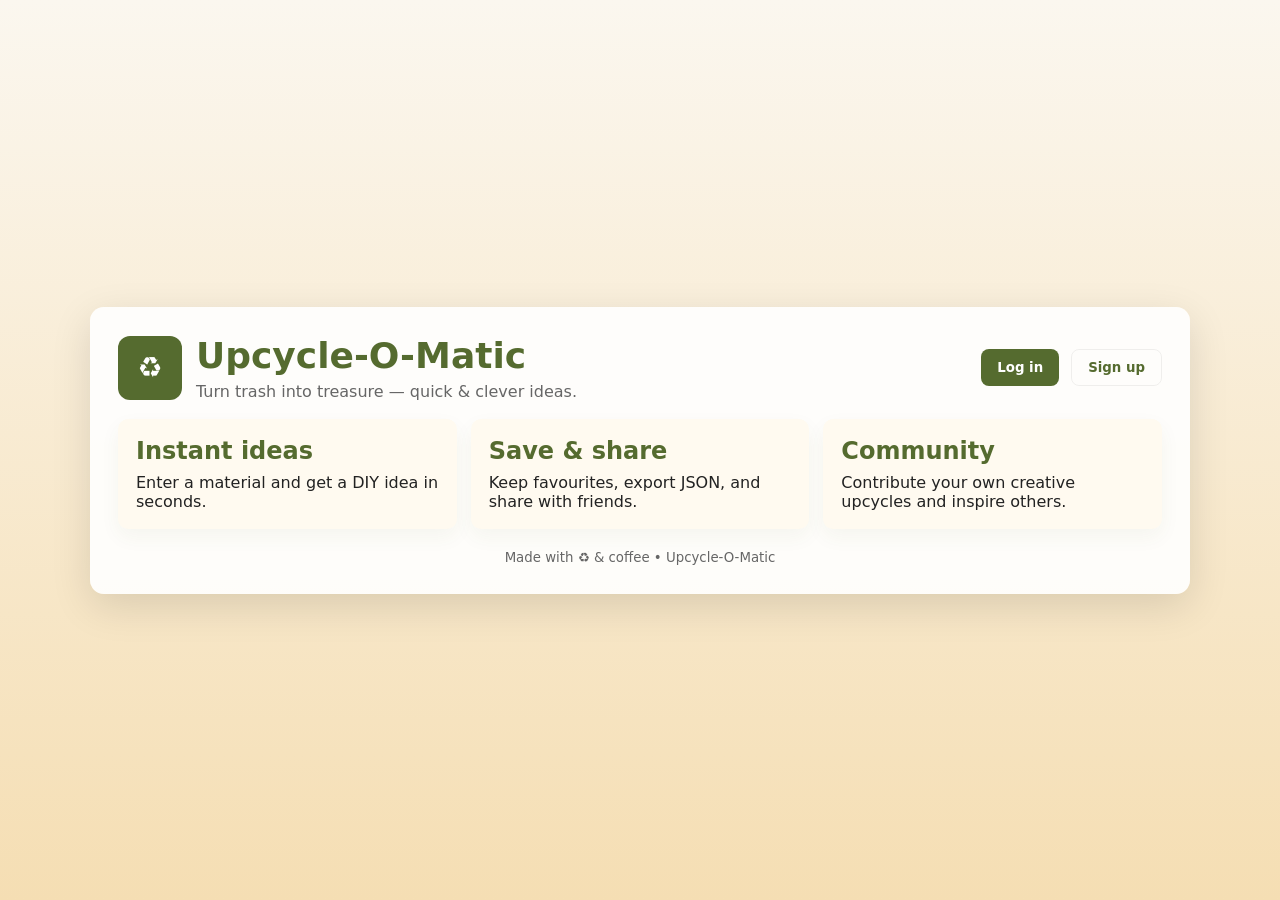
<file: Upcycleomatic/wwwroot/index.html>
<!doctype html>
<html lang="en">
<head>
    <meta charset="utf-8" />
    <meta name="viewport" content="width=device-width,initial-scale=1" />
    <title>Upcycle-O-Matic</title>
    <link rel="stylesheet" href="landing.css">
</head>
<body>
    <div class="wrap">
        <header class="hero">
            <div class="brand">
                <div class="logo">♻️</div>
                <div>
                    <h1>Upcycle-O-Matic</h1>
                    <p class="sub">Turn trash into treasure — quick & clever ideas.</p>
                </div>
            </div>

            <nav class="cta">
                <button id="loginBtn" class="btn primary">Log in</button>
                <button id="signupBtn" class="btn ghost">Sign up</button>
            </nav>
        </header>

        <main class="features">
            <section class="card">
                <h2>Instant ideas</h2>
                <p>Enter a material and get a DIY idea in seconds.</p>
            </section>
            <section class="card">
                <h2>Save & share</h2>
                <p>Keep favourites, export JSON, and share with friends.</p>
            </section>
            <section class="card">
                <h2>Community</h2>
                <p>Contribute your own creative upcycles and inspire others.</p>
            </section>
        </main>

        <footer class="foot">
            <small>Made with ♻️ & coffee • Upcycle-O-Matic</small>
        </footer>
    </div>

    <script>
        function post(obj) {
            if (window.chrome && chrome.webview) chrome.webview.postMessage(JSON.stringify(obj));
            else console.log("no bridge", obj);
        }

        document.getElementById('loginBtn').addEventListener('click', () => post({ action: 'openLogin' }));
        document.getElementById('signupBtn').addEventListener('click', () => post({ action: 'openSignup' }));

        // allow host to notify auth status
        if (window.chrome && chrome.webview) {
            chrome.webview.addEventListener('message', ev => {
                try {
                    const data = JSON.parse(ev.data);
                    if (data && data.type === 'auth' && data.status === 'ok') {
                        // go to main app
                        window.location.href = 'app.html';
                    }
                } catch (e) { }
            });
        }

        window.addEventListener("message", e => {
            if (e.data === "dark") document.body.classList.add("dark");
            if (e.data === "light") document.body.classList.remove("dark");
        });
    </script>
</body>
</html>
</file>
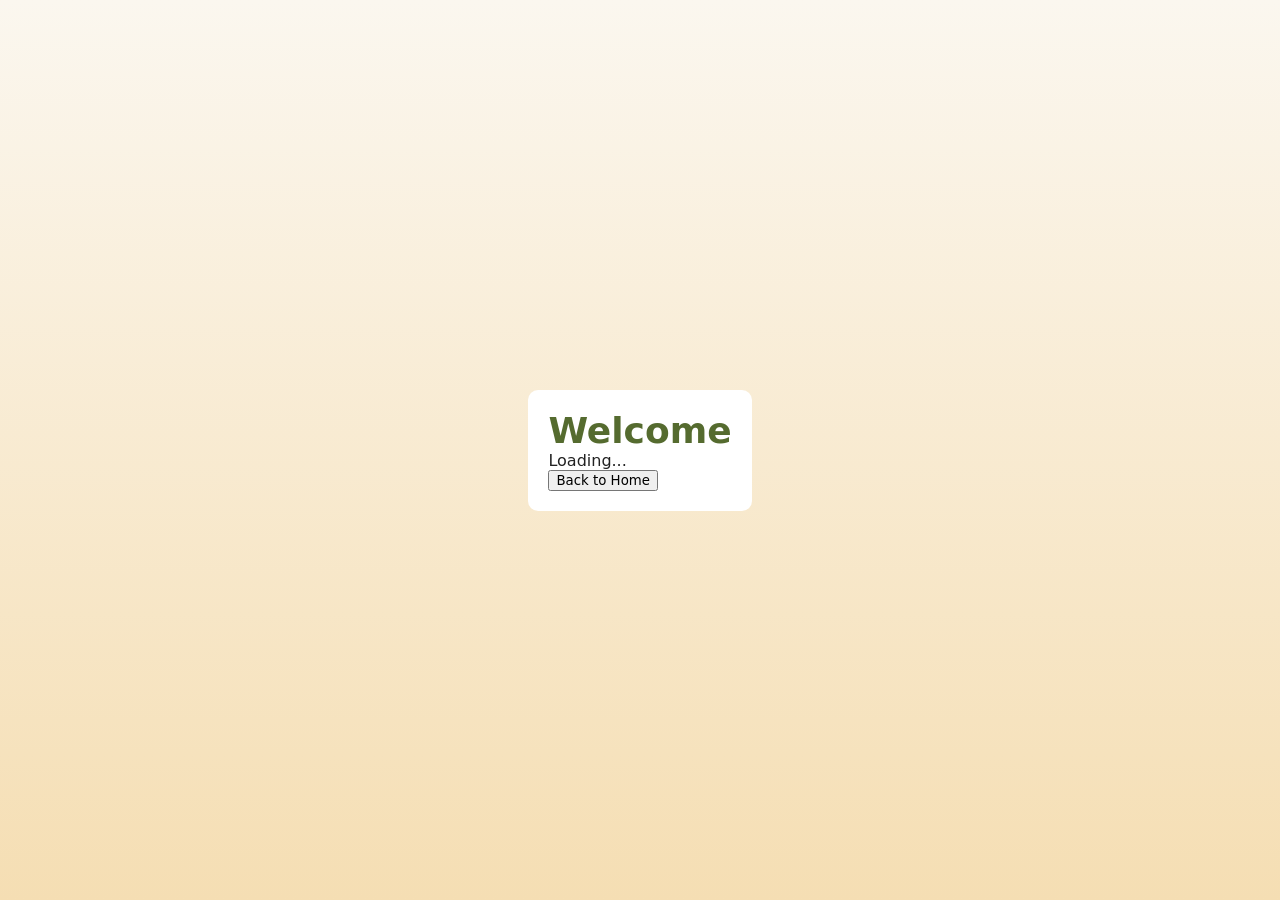
<file: Upcycleomatic/wwwroot/app.html>
<!doctype html>
<html>
<head>
    <meta charset="utf-8">
    <meta name="viewport" content="width=device-width">
    <title>Upcycle App</title>
    <link rel="stylesheet" href="landing.css">
</head>
<body>
    <div style="max-width:900px;margin:28px auto;color:#222;background:#fff;padding:20px;border-radius:10px;">
        <h1 id="title">Welcome</h1>
        <p id="intro">Loading...</p>
        <button id="home">Back to Home</button>
    </div>

    <script>
        function post(obj) { chrome.webview.postMessage(JSON.stringify(obj)); }

        chrome.webview.addEventListener('message', ev => {
            try {
                const d = JSON.parse(ev.data);
                if (d.type === 'auth' && d.status === 'ok') {
                    document.getElementById('title').innerText = 'Hello, ' + (d.user || 'friend');
                    document.getElementById('intro').innerText = 'Welcome to Upcycle-O-Matic. Try adding an idea from the desktop UI.';
                }
            } catch (e) { }
        });

        document.getElementById('home').onclick = () => post({ action: 'goHome' });
        window.addEventListener("message", e => {
            if (e.data === "dark") document.body.classList.add("dark");
            if (e.data === "light") document.body.classList.remove("dark");
        });
    </script>

</body>
</html>
</file>
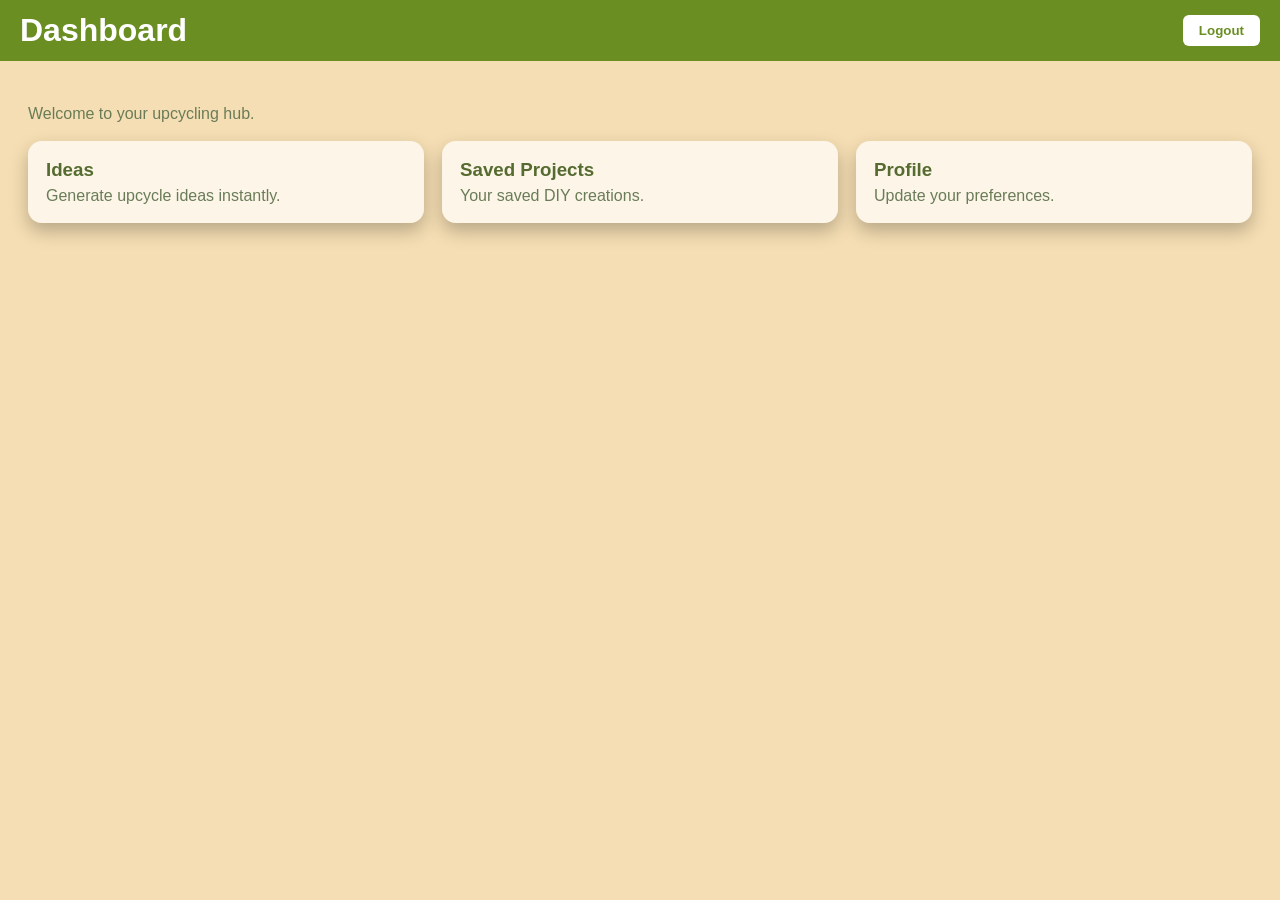
<file: Upcycleomatic/wwwroot/home.html>
<!doctype html>
<html lang="en">
<head>
    <meta charset="utf-8" />
    <meta name="viewport" content="width=device-width,initial-scale=1" />
    <title>Dashboard — Upcycle-O-Matic</title>
    <link rel="stylesheet" href="home.css">
</head>
<body>

    <div class="topbar">
        <h1>Dashboard</h1>
        <button class="logout">Logout</button>
    </div>

    <div class="wrap">
        <header>
            <p class="sub">Welcome to your upcycling hub.</p>
        </header>

        <section class="cards">
            <div class="card">
                <h3>Ideas</h3>
                <p>Generate upcycle ideas instantly.</p>
            </div>

            <div class="card">
                <h3>Saved Projects</h3>
                <p>Your saved DIY creations.</p>
            </div>

            <a href="settings.html" class="card link-card">
                <h3>Profile</h3>
                <p>Update your preferences.</p>
            </a>
        </section>
    </div>

    <script>
        if (localStorage.getItem("theme") === "dark") {
            document.body.classList.add("dark");
        }
    </script>

</body>
</html>
</file>
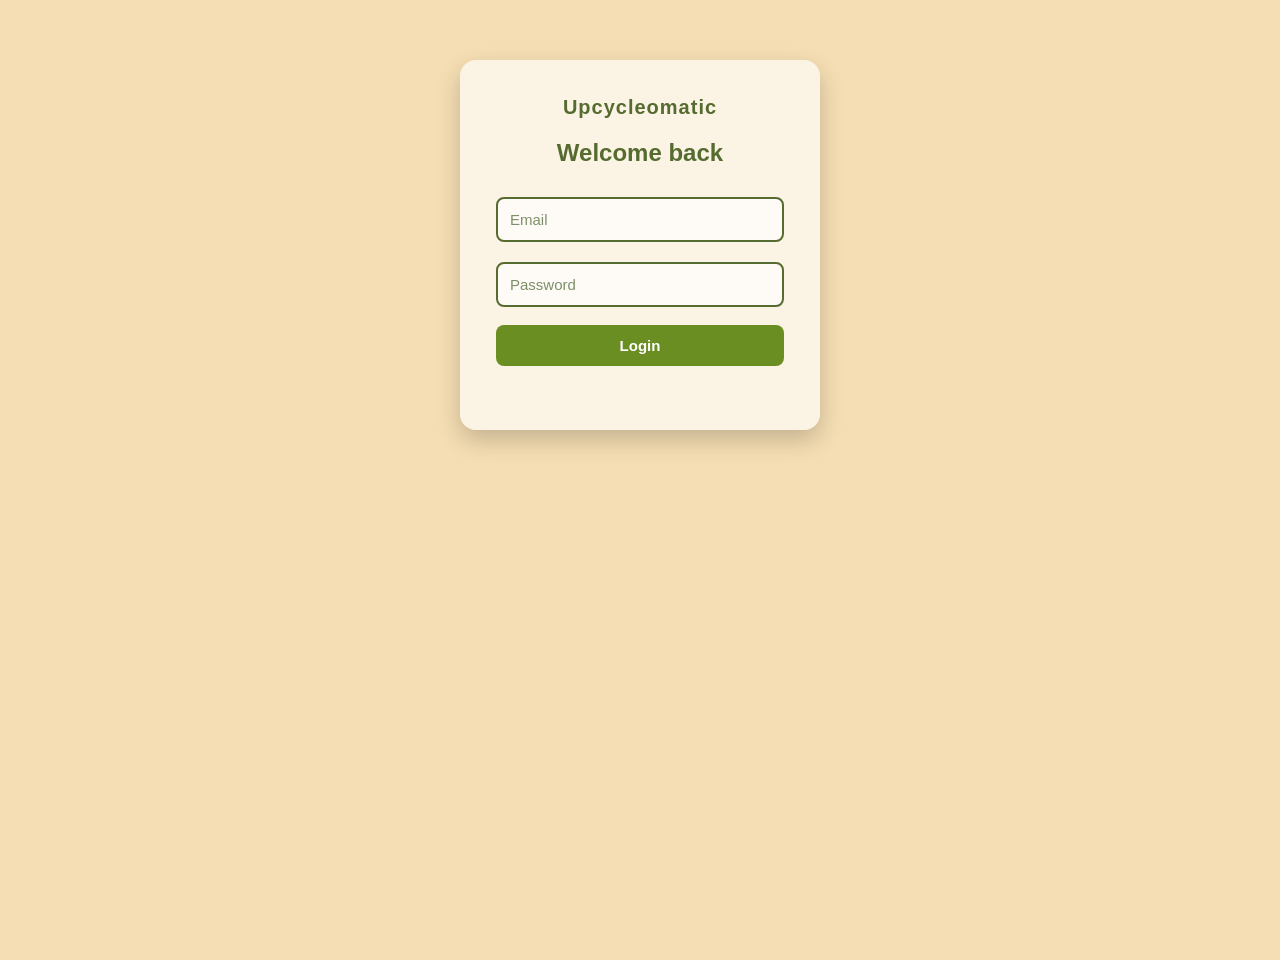
<file: Upcycleomatic/wwwroot/login.html>
<!doctype html>
<html lang="en">
<head>
    <meta charset="utf-8" />
    <meta name="viewport" content="width=device-width,initial-scale=1" />
    <title>Login � Upcycleomatic</title>
    <link rel="stylesheet" href="login.css" />
</head>
<body>
    <div class="container">
        <div class="brand">Upcycleomatic</div>
        <h2>Welcome back</h2>

        <div class="form">
            <input id="email" type="email" placeholder="Email" autocomplete="username">
            <input id="password" type="password" placeholder="Password" autocomplete="current-password">
            <button id="btnLogin">Login</button>
            <div id="msg" class="msg"></div>
        </div>
    </div>

    <script>
    const btn = document.getElementById('btnLogin');
    const msg = document.getElementById('msg');

    btn.addEventListener('click', () => {
      const email = document.getElementById('email').value.trim();
      const password = document.getElementById('password').value.trim();

      if (!email || !password) {
        msg.textContent = 'Please enter email and password.';
        msg.classList.add('err');
        return;
      }

      // Send credentials to host for validation
      const payload = {
        type: 'login',
        email: email,
        password: password
      };

      // Post the message to host (C#)
      window.chrome?.webview?.postMessage(JSON.stringify(payload));
    });

    // Listen for host responses (optional)
    window.chrome?.webview?.addEventListener('message', (ev) => {
      try {
        const data = typeof ev === 'string' ? JSON.parse(ev) : (ev.data ? ev.data : ev);
        if (data?.type === 'login_result') {
          if (data.ok) {
            // handled by host (it opens Form3). Optionally show a subtle animation.
            msg.textContent = 'Login successful';
            msg.classList.remove('err');
            msg.classList.add('ok');
          } else {
            msg.textContent = 'Invalid email or password.';
            msg.classList.add('err');
          }
        }
      } catch (e) { /* ignore parse errors */ }
    });

        window.addEventListener("message", e => {
            if (e.data === "dark") document.body.classList.add("dark");
            if (e.data === "light") document.body.classList.remove("dark");
        });
    </script>
</body>
</html>
</file>
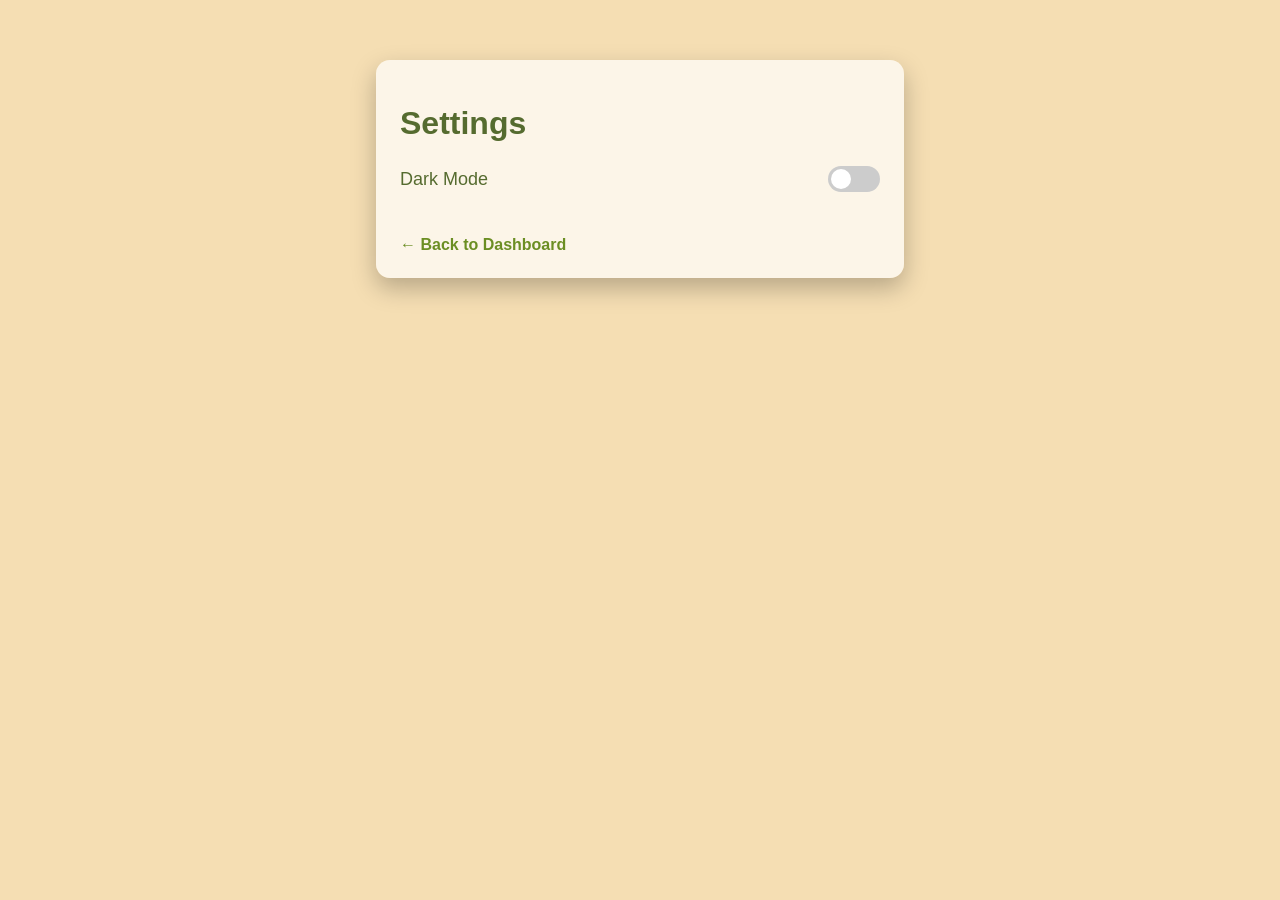
<file: Upcycleomatic/wwwroot/settings.html>
﻿<!doctype html>
<html lang="en">
<head>
    <meta charset="utf-8">
    <title>Settings — Upcycle-O-Matic</title>
    <meta name="viewport" content="width=device-width, initial-scale=1">
    <link rel="stylesheet" href="settings.css">
</head>
<body>

    <div class="settings-container">
        <h1>Settings</h1>

        <div class="setting-item">
            <span>Dark Mode</span>
            <label class="switch">
                <input type="checkbox" id="themeToggle">
                <span class="slider"></span>
            </label>
        </div>

        <a href="home.html" class="back-btn">← Back to Dashboard</a>
    </div>

    <script src="settings.js"></script>
</body>
</html>
</file>
<file: Upcycleomatic/wwwroot/landing.css>
:root {
    --wheat: #f5deb3; /* wheat-ish */
    --olive: #556b2f; /* olive green */
    --card: #fffaf0;
    --muted: #666;
}

* {
    box-sizing: border-box;
    font-family: Segoe UI, system-ui, Arial;
    margin: 0;
}

body {
    background: linear-gradient(180deg, #fbf7ef 0%, var(--wheat) 100%);
    color: #222;
    min-height: 100vh;
    display: flex;
    align-items: center;
    justify-content: center;
    padding: 28px;
}

.wrap {
    max-width: 1100px;
    width: 100%;
    background: rgba(255,255,255,0.9);
    border-radius: 14px;
    padding: 28px;
    box-shadow: 0 12px 40px rgba(0,0,0,0.12);
}

.hero {
    display: flex;
    justify-content: space-between;
    align-items: center;
    margin-bottom: 18px;
}

.brand {
    display: flex;
    gap: 14px;
    align-items: center;
}

.logo {
    width: 64px;
    height: 64px;
    border-radius: 12px;
    background: var(--olive);
    display: flex;
    align-items: center;
    justify-content: center;
    color: #fff;
    font-size: 28px;
}

h1 {
    color: var(--olive);
    font-size: 36px;
    margin: 0;
}

.sub {
    color: var(--muted);
    margin-top: 6px;
}

.cta {
    display: flex;
    gap: 12px;
}

.btn {
    padding: 10px 16px;
    border-radius: 8px;
    border: 0;
    font-weight: 600;
    cursor: pointer;
}

.primary {
    background: var(--olive);
    color: #fff;
}

.ghost {
    background: transparent;
    color: var(--olive);
    border: 1px solid rgba(0,0,0,0.06);
}

.features {
    display: grid;
    grid-template-columns: repeat(3,1fr);
    gap: 14px;
    margin-top: 18px;
}

.card {
    background: var(--card);
    padding: 18px;
    border-radius: 10px;
    box-shadow: 0 8px 20px rgba(85,107,47,0.05);
}

    .card h2 {
        margin: 0 0 8px 0;
        color: var(--olive);
    }

.foot {
    margin-top: 18px;
    color: var(--muted);
    text-align: center;
}

@media(max-width:900px) {
    .features {
        grid-template-columns: 1fr;
    }

    h1 {
        font-size: 28px;
    }
}
</file>
<file: Upcycleomatic/wwwroot/home.css>
:root {
    --bg-main: #F5DEB3;
    --text-main: #556B2F;
    --accent: #6B8E23;
    --card-bg: rgba(255, 255, 255, 0.7);
    --subtext: #6A7C57;
}

body.dark {
    --bg-main: #1E1F1A;
    --text-main: #C7D2A4;
    --accent: #8FAE3C;
    --card-bg: rgba(40, 44, 30, 0.85);
    --subtext: #9FA88A;
}

* {
    box-sizing: border-box;
}

body {
    margin: 0;
    height: 100vh;
    background: var(--bg-main);
    color: var(--text-main);
    font-family: Segoe UI, sans-serif;
    transition: 0.3s ease;
}

.topbar {
    background: var(--accent);
    padding: 12px 20px;
    display: flex;
    justify-content: space-between;
    align-items: center;
}

    .topbar h1 {
        margin: 0;
        color: white;
    }

.logout {
    padding: 8px 16px;
    background: white;
    color: var(--accent);
    border: none;
    font-weight: bold;
    border-radius: 6px;
    cursor: pointer;
}

.wrap {
    padding: 28px;
}

.sub {
    color: var(--subtext);
    margin-bottom: 18px;
}

.cards {
    display: grid;
    grid-template-columns: repeat(auto-fit, minmax(220px, 1fr));
    gap: 18px;
}

.card {
    background: var(--card-bg);
    border-radius: 14px;
    padding: 18px;
    box-shadow: 0 8px 18px rgba(0,0,0,0.25);
    transition: 0.3s ease;
}

    .card h3 {
        margin: 0 0 6px;
        color: var(--text-main);
    }

    .card p {
        margin: 0;
        color: var(--subtext);
    }

.link-card {
    text-decoration: none;
    color: inherit;
    display: block;
}

    .link-card:hover {
        transform: translateY(-2px);
        box-shadow: 0 14px 30px rgba(0,0,0,0.3);
    }
</file>
<file: Upcycleomatic/wwwroot/login.css>
/* ==============================
   LOGIN PAGE � Wheat + Olive
   ============================== */

:root {
    --bg-main: #F5DEB3; /* wheat */
    --text-main: #556B2F; /* olive green */
    --accent: #6B8E23; /* olive drab */
    --accent-hover: #556B2F;
    --card-bg: rgba(255, 255, 255, 0.65);
}

* {
    box-sizing: border-box;
}

html, body {
    height: 100%;
    margin: 0;
    background: var(--bg-main);
    color: var(--text-main);
    font-family: Segoe UI, sans-serif;
}

.container {
    width: 360px;
    padding: 36px;
    margin: auto;
    margin-top: 60px;
    background: var(--card-bg);
    border-radius: 16px;
    box-shadow: 0 10px 25px rgba(0,0,0,0.2);
    text-align: center;
}

.brand {
    font-weight: 700;
    font-size: 20px;
    color: var(--text-main);
    letter-spacing: 1px;
    margin-bottom: 6px;
}

h2 {
    margin-bottom: 20px;
    color: var(--text-main);
    font-weight: 600;
}

.form input {
    width: 100%;
    padding: 12px;
    margin: 10px 0;
    border-radius: 8px;
    border: 2px solid var(--text-main);
    background: rgba(255,255,255,0.7);
    color: var(--text-main);
    outline: none;
    font-size: 15px;
}

    .form input::placeholder {
        color: #7D8F69;
    }

.form button {
    width: 100%;
    padding: 12px;
    margin-top: 8px;
    border-radius: 8px;
    border: none;
    background: var(--accent);
    color: white;
    font-weight: 600;
    font-size: 15px;
    cursor: pointer;
    transition: background .2s ease;
}

    .form button:hover {
        background: var(--accent-hover);
    }

.small {
    font-size: 12px;
    margin-top: 12px;
    color: #6A7C57;
}

.msg {
    height: 20px;
    margin-top: 8px;
    font-size: 13px;
}

    .msg.err {
        color: #B22222;
    }

    .msg.ok {
        color: #3A6F2D;
    }
</file>
<file: Upcycleomatic/wwwroot/settings.css>
:root {
    --bg-light: #F5DEB3;
    --text-light: #556B2F;
    --card-light: rgba(255, 255, 255, 0.7);
    --bg-dark: #1E1F1A;
    --text-dark: #C7D2A4;
    --card-dark: rgba(40, 44, 30, 0.85);
    --accent: #6B8E23;
}

body {
    margin: 0;
    font-family: "Segoe UI", sans-serif;
    background: var(--bg-light);
    color: var(--text-light);
    transition: 0.3s ease;
}

    body.dark {
        background: var(--bg-dark);
        color: var(--text-dark);
    }

.settings-container {
    max-width: 480px;
    margin: 60px auto;
    padding: 24px;
    background: var(--card-light);
    border-radius: 14px;
    box-shadow: 0 10px 25px rgba(0,0,0,0.25);
}

body.dark .settings-container {
    background: var(--card-dark);
}

.setting-item {
    display: flex;
    justify-content: space-between;
    align-items: center;
    margin: 24px 0;
    font-size: 18px;
}

/* Toggle */
.switch {
    position: relative;
    width: 52px;
    height: 26px;
}

    .switch input {
        display: none;
    }

.slider {
    position: absolute;
    inset: 0;
    background: #ccc;
    border-radius: 30px;
    cursor: pointer;
    transition: 0.3s;
}

    .slider::before {
        content: "";
        position: absolute;
        height: 20px;
        width: 20px;
        left: 3px;
        top: 3px;
        background: white;
        border-radius: 50%;
        transition: 0.3s;
    }

input:checked + .slider {
    background: var(--accent);
}

    input:checked + .slider::before {
        transform: translateX(26px);
    }

.back-btn {
    display: inline-block;
    margin-top: 20px;
    text-decoration: none;
    color: var(--accent);
    font-weight: bold;
}
</file>
